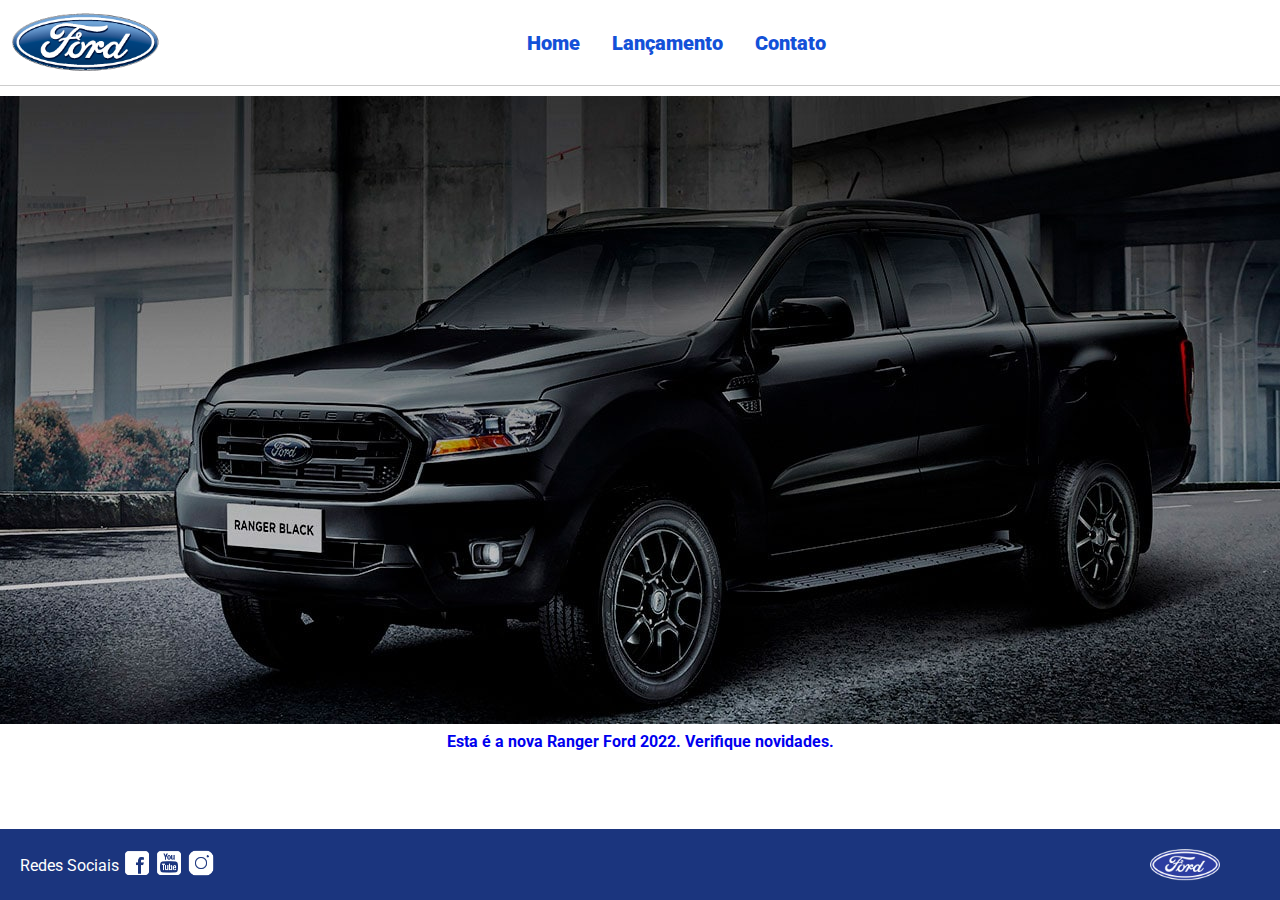
<file: index.html>
<!DOCTYPE html>
<html lang="pt-br">
<head>
    <meta charset="UTF-8">
    <meta http-equiv="X-UA-Compatible" content="IE=edge">
    <meta name="viewport" content="width=device-width, initial-scale=1.0">
    <title>Ford</title>    
    <link href="css/reset.css" rel="stylesheet">
    <link href="css/style.css" rel="stylesheet">
</head>
<body>
    <header>       
        <div>
            <img src="img/logo-ford-256.png" width="150" class="logo" />
        </div>
        <nav>
            <ul>
                <li>
                    <a href="index.html">Home</a>
                </li>
                <li>
                    <a href="lancamento.html">Lançamento</a>
                </li>
                <li>
                    <a href="contato.html">Contato</a>
                </li>
            </ul>
        </nav>

    </header>
    <main>
        <div id="carousel">
        </div>
        <div id="carousel-title">
        </div>
            <script src="js/carousel.js"></script>
        <script>
             //insert each image on carousel
            carouselArr.push(new Carousel("imagem_1.jpg","Esta é a nova Ranger Ford 2022. Verifique novidades.","lancamento.html"));
            carouselArr.push(new Carousel("imagem_2.jpg","Ford a nossa história","#"));
            carouselArr.push(new Carousel("imagem_3.jpg","Nova Ford Bronco Sport 2022","lancamento.html"));
            Carousel.Start(carouselArr);
        </script>
    </main>
    <footer>
        <nav id="social">
            <ul>
                <li><span class="redesociais">Redes Sociais</span></li>
                <li><a href="#" title="Facebook"><img src="img/facebook-50.png"></a></li>
                <li><a href="#" title="YouTube"><img src="img/youtube-squared-50.png"></a></li>
                <li><a href="#" title="Instagram"><img src="img/instagram-logo-50.png"></a></li>
            </ul>
        </nav>
        <div>
           <img src="img/ford-96.png" width="70"  />
        </div>
    </footer>    
</body>
</html>
</file>
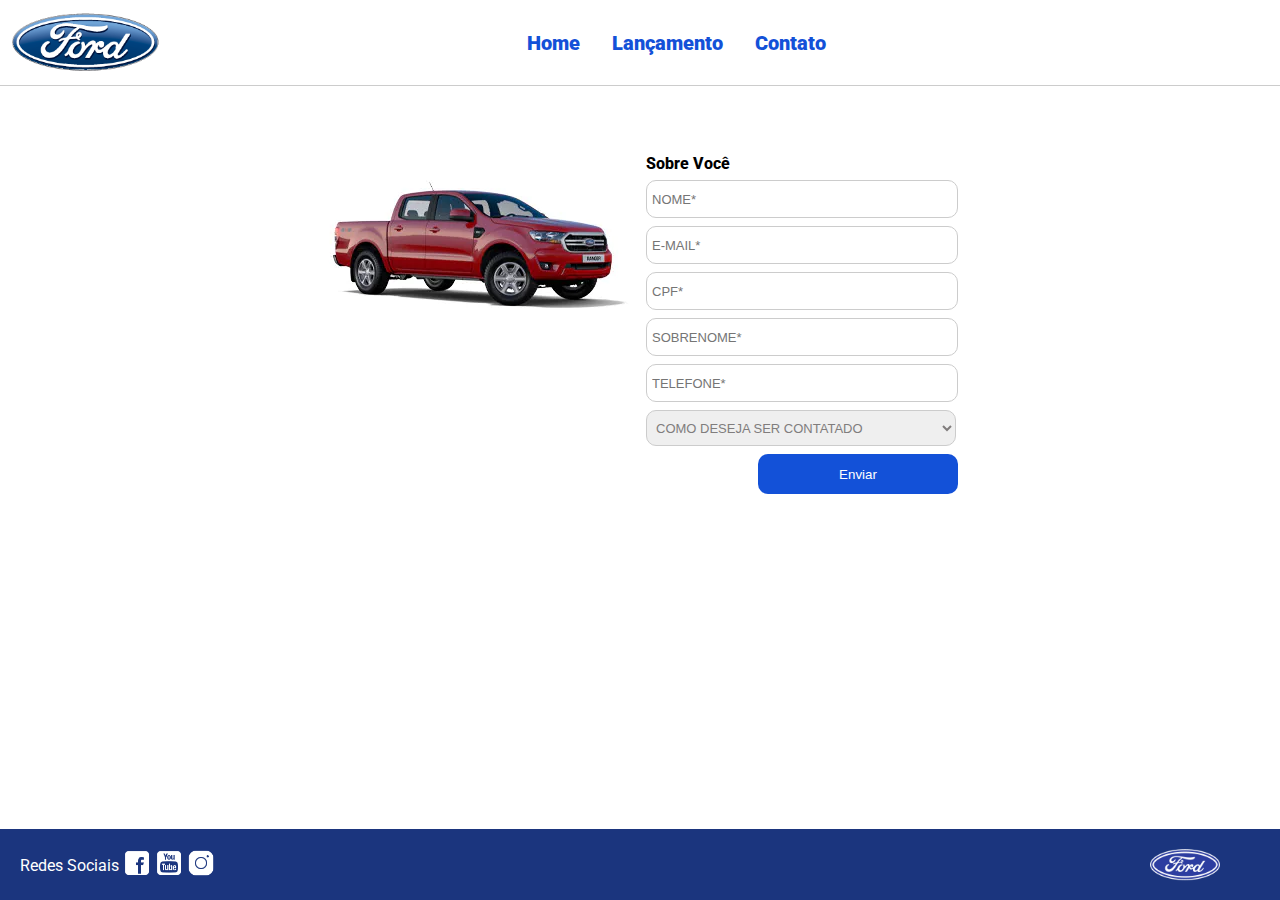
<file: contato.html>
<!DOCTYPE html>
<html lang="pt-br">
<head>
    <meta charset="UTF-8">
    <meta http-equiv="X-UA-Compatible" content="IE=edge">
    <meta name="viewport" content="width=device-width, initial-scale=1.0">
    <title>Ford</title>    
    <link href="css/reset.css" rel="stylesheet">
    <link href="css/style.css" rel="stylesheet">
    <link href="css/form.css" rel="stylesheet">
    <script src="js/form.js"></script>
</head>
<body>
    <header>       
        <div>
            <img src="img/logo-ford-256.png" width="150" class="logo" />
        </div>
        <nav>
            <ul>
                <li>
                    <a href="index.html">Home</a>
                </li>
                <li>
                    <a href="lancamento.html">Lançamento</a>
                </li>
                <li>
                    <a href="contato.html">Contato</a>
                </li>
            </ul>
        </nav>

    </header>
    <main>
        <div class="forms">
            <div>
                <img src="img/xls 2.2 diesel.jpg">
            </div>
            <div>
                <h2 class="titulo">Sobre Você</h2>
                <form onsubmit="Post(event, this);">
                <input type="text" name="nome" placeholder="NOME*" class="fordform" required>
                <input type="text" name="email" placeholder="E-MAIL*" class="fordform" required>
                <input type="text" name="cpf" placeholder="CPF*" class="fordform" required>
                <input type="text" name="sobrenome" placeholder="SOBRENOME*" class="fordform" required>
                <input type="text" name="telefone" placeholder="TELEFONE*" class="fordform" required>
                <select name="contato" class="fordform" required>
                    <option selected>COMO DESEJA SER CONTATADO</option>
                    <option>TELEFONE</option>
                    <option>E-MAIL</option>
                </select>
            <button type="submit">Enviar</button>
            </form>
            </div>
        </div>
    </main>
    <footer>
        <nav id="social">
            <ul>
                <li><span class="redesociais">Redes Sociais</span></li>
                <li><a href="#" title="Facebook"><img src="img/facebook-50.png"></a></li>
                <li><a href="#" title="YouTube"><img src="img/youtube-squared-50.png"></a></li>
                <li><a href="#" title="Instagram"><img src="img/instagram-logo-50.png"></a></li>
            </ul>
        </nav>
        <div>
           <img src="img/ford-96.png" width="70"  />
        </div>
    </footer>    
</body>
</html>
</file>
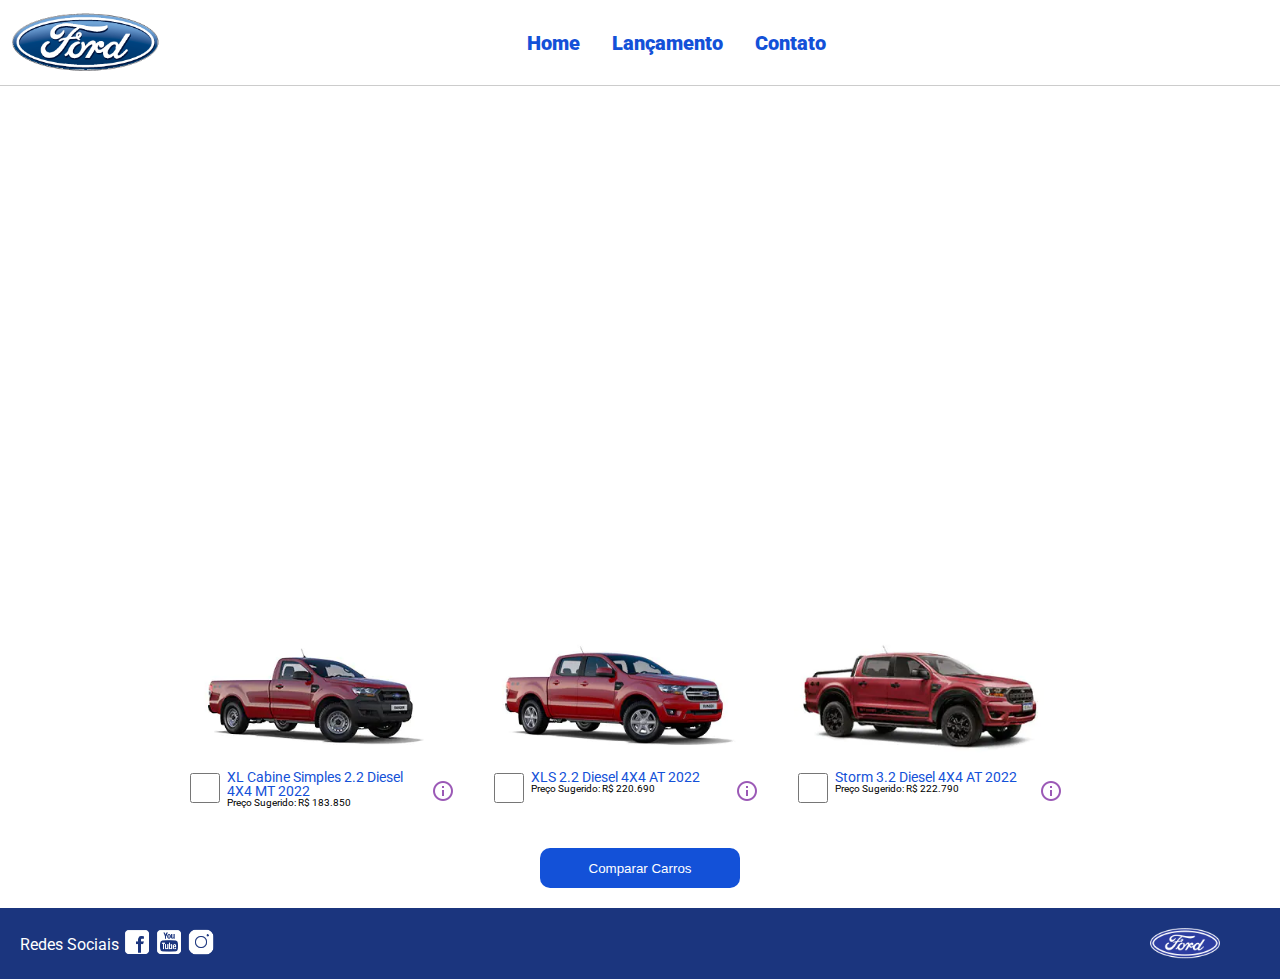
<file: lancamento.html>
<!DOCTYPE html>
<html lang="pt-br">
<head>
    <meta charset="UTF-8">
    <meta http-equiv="X-UA-Compatible" content="IE=edge">
    <meta name="viewport" content="width=device-width, initial-scale=1.0">
    <title>Ford</title>    
    <link href="css/reset.css" rel="stylesheet">
    <link href="css/style.css" rel="stylesheet">
    <link href="css/lancamento.css" rel="stylesheet">
    <script src="js/compare.js"></script>
</head>
<body>
    <header>       
        <div>
            <img src="img/logo-ford-256.png" width="150" class="logo" />
        </div>
        <nav>
            <ul>
                <li>
                    <a href="index.html">Home</a>
                </li>
                <li>
                    <a href="lancamento.html">Lançamento</a>
                </li>
                <li>
                    <a href="contato.html">Contato</a>
                </li>
            </ul>
        </nav>

    </header>
    <main>
        <div>
            <iframe style = "display: block; margin-bottom: 30px; margin-left: auto; margin-right: auto; width: 100%;
            height: 500px;" src="https://www.youtube-nocookie.com/embed/vQsryuNmsL0?controls=0&autoplay=1&modestbranding=0&loop=1&mute=1&rel=0&hd=1" title="YouTube video player" frameborder="0" allow="accelerometer; autoplay; clipboard-write; encrypted-media; gyroscope; picture-in-picture" allowfullscreen></iframe>
        </div>
        <div>
            <ul class="modelcars">
                <li> 
                    <img src="img/XL Cabine.jpg" class="photocar">
                    <div class="infocar">
                        <div>
                            <input type="checkbox" value="car1" class="checkbox" onchange="SetCarToCompare(this, new Car('XL Cabine Simples 2.2 Diesel 4X4 MT 2022', 183850, 511, 1821, 232, 1234, 2.2, 160, 1420, 'Aço Estampado 16', 'img/XL Cabine.jpg'));">
                        </div>
                        <div class="info">
                            <span class="textmodel">XL Cabine Simples 2.2 Diesel 4X4 MT 2022</span>
                            <span class="textprice">Preço Sugerido: R$ 183.850</span>
                        </div>
                        <div>
                            <img src="img/info.png">
                        </div>
                    </div>
                </li>
                <li>
                    <img src="img/xls 2.2 diesel.jpg" class="photocar">
                    <div class="infocar">
                        <div>
                            <input type="checkbox" value="car1" class="checkbox" onchange="SetCarToCompare(this, new Car('XLS 2.2 Diesel 4X4 AT 2022', 220690, 511, 1821, 232, 1076, 2.2, 160, 1180, 'Aço Estampado 16', 'img/xls 2.2 diesel.jpg'));">
                        </div>
                        <div class="info">
                            <span class="textmodel">XLS 2.2 Diesel 4X4 AT 2022</span>
                            <span class="textprice">Preço Sugerido: R$ 220.690</span>
                        </div>
                        <div>
                            <img src="img/info.png">
                        </div>
                    </div>
                </li>
                <li>
                    <img src="img/storm.jpg" class="photocar">
                    <div class="infocar">
                        <div>
                            <input type="checkbox" value="car1" class="checkbox" onchange="SetCarToCompare(this, new Car('Storm 3.2 Diesel 4X4 AT 2022', 222790, 511, 1821, 232, 1040, 3.2, 200, 1180, 'Liga Leve 17', 'img/storm.jpg'));">
                        </div>
                        <div class="info">
                            <span class="textmodel">Storm 3.2 Diesel 4X4 AT 2022</span>
                            <span class="textprice">Preço Sugerido: R$ 222.790</span>
                        </div>
                        <div>
                            <img src="img/info.png">
                        </div>
                    </div>
                </li>
            </ul>
        </div>
        <div style="text-align: center;padding-bottom: 20px;">
            <button type="button" style="height: 40px; width: 200px;" onclick="ShowCompare()">Comparar Carros</button>
        </div> 
    </main>
    <footer>
        <nav id="social">
            <ul>
                <li><span class="redesociais">Redes Sociais</span></li>
                <li><a href="#" title="Facebook"><img src="img/facebook-50.png"></a></li>
                <li><a href="#" title="YouTube"><img src="img/youtube-squared-50.png"></a></li>
                <li><a href="#" title="Instagram"><img src="img/instagram-logo-50.png"></a></li>
            </ul>
        </nav>
        <div>
           <img src="img/ford-96.png" width="70"  />
        </div>
    </footer> 
    <div id="compare">
        <table>
            <tbody>
            <tr >
            <td>&nbsp;</td>
            <td id="compare_image_0"></td>
            <td id="compare_image_1"></td>
            </tr>
            <tr >
            <td>Modelo</td>
            <td id="compare_modelo_0"></td>
            <td id="compare_modelo_1"></td>
            </tr>
            <tr >
            <td>Altura da ca&ccedil;amba (mm)</td>
            <td id="compare_alturacacamba_0"></td>
            <td id="compare_alturacacamba_1"></td>
            </tr>
            <tr >
            <td >Altura do ve&iacute;culo (mm)</td>
            <td id="compare_alturaveiculo_0"></td>
            <td id="compare_alturaveiculo_1"></td>
            </tr>
            <tr>
            <td>Altura livre do solo (mm)</td>
            <td id="compare_alturasolo_0"></td>
            <td id="compare_alturasolo_1"></td>
            </tr>
            <tr >
            <td >Capacidade de carga (Kg)</td>
            <td id="compare_capacidadecarga_0"></td>
            <td id="compare_capacidadecarga_1"></td>
            </tr>
            <tr >
            <td >Motor</td>
            <td id="compare_motor_0"></td>
            <td id="compare_motor_1"></td>
            </tr>
            <tr >
            <td >Pot&ecirc;ncia (cv)</td>
            <td id="compare_potencia_0"></td>
            <td id="compare_potencia_1"></td>
            </tr>
            <tr >
            <td >Volume de ca&ccedil;amba (L)</td>
            <td id="compare_volumecacamba_0"></td>
            <td id="compare_volumecacamba_1"></td>
            </tr>
            <tr >
            <td >Roda</td>
            <td id="compare_roda_0"></td>
            <td id="compare_roda_1"></td>
            </tr>
            <tr >
            <td >Pre&ccedil;o</td>
            <td id="compare_preco_0"></td>
            <td id="compare_preco_1"></td>
            </tr>
            </tbody>
            
        </table>
        <div style="text-align: center;padding-bottom: 20px;">
            <button type="button" style="height: 40px; width: 200px;" onclick="HideCompare()">Fechar</button>
        </div> 
    </div>   
</body>
</html>
</file>
<file: css/style.css>
@import url('https://fonts.googleapis.com/css2?family=Roboto:wght@300&display=swap');

body {
    background: #FFFFFF;
    height: 100%;
    font-family: 'Roboto', sans-serif;
}

html {
    height: 100%;
}

div#carousel {
    height: auto;
    width: 100%;
     max-height: 628px;
    -webkit-transition: all .3s ease-in-out;
    -moz-transition: all .3s ease-in-out;
    transition: all .3s ease-in-out;
    display: flex;
    justify-content: center;
}

div#carousel-title a {
    text-decoration: none;
}

div#carousel-title  {
    display: block;
    text-align: center;
    margin-top: 10px;
    margin-bottom: 10px;
    font-weight: bold;
}

header ul {
    text-align: center;
    margin-left: auto;
    margin-right: auto;
    display: block;
}

ul {
	display: inline-block;
}

header {
    background: #FFFFFF;
    border-bottom: 1px solid #ccc;
    margin-bottom: 10px;
    padding: 10px;
}

header div {
    display: inline;
    vertical-align: middle;
}

header nav {
    display: inline-block;
    vertical-align: middle;
    width: 80vw;
}

header nav a {
    color: #1351d8;
    font-size: 20px;
    text-decoration: none;
    font-weight: 900;
    margin-left: 14px;
    margin-right: 14px;
}

header nav a:hover {
    color: #1b357e;
    text-decoration: none;
    font-weight: 900;
}

nav li {
    display: inline;
    list-style: none;
}

main {
    min-height: calc(100% - 167px);
}

nav#social {
    display: inline;
    width: 80%;
}

nav#social ul img {
    width: 28px;
}

span.redesociais {
    color: #ffffff;
    vertical-align: super;
}

footer {
    background: #1B357E;
    padding: 20px;
}

footer div {
    display: inline;
    float: right;
    margin-right: 40px;
}

button:hover {
    background: #1b357e;
}
button {
    background: #1351d8;
    color: #fff;
    border: 0px;
    border-radius: 10px;
    cursor: pointer;
}
</file>
<file: css/form.css>
.fordform {
    display: block;
    width: 300px;
    border: 1px solid #cccccc;
    border-radius: 10px;
    height: 26px;
    margin: 8px;
    font-size: 13px;
    padding: 5px;
}

select.fordform {
    width: 310px;
    height: 36px;
    color: #807d7d;
}

input:focus-visible {
    outline: none;
}

select:focus-visible {
    outline: none;
}

main div {
    display: inline-block;
    vertical-align: top;
    text-align: left;
    padding-top: 30px;
    padding-bottom: 30px;
}

.forms {
    display: block;
    text-align: center;
}

h2 {
    text-align: left;
    font-weight: 800;
}


button {
    width: 200px;
    height: 40px;
    margin-right: 8px;
    float: right;
}

.titulo {
    margin-left: 8px;
}
</file>
<file: css/lancamento.css>
ul.modelcars {
    display: block;
    text-align: center;
    margin-bottom: 40px;
}

ul.modelcars li {
    display: inline-block;
    text-align: left;
    width: 300px;
    vertical-align: top;
}

img.photocar {
    display: block;
    width: 250px;
}

.checkbox {
    width: 30px;
    height: 30px;
    border: 1px solid #1b357e;
    cursor: pointer;
}

.infocar div {
    display: inline-block;
}

.info {
    width: 200px;
    vertical-align: top;
}

.textmodel {
    display: block;
    text-align: left;
    font-size: 14px;
    color: #1351d8;
    
}
.textprice {
    display: block;
    text-align: left;
    font-size: 10px;
}

table {
    border-collapse: collapse;
    width: 80%;
    margin-left: auto;
    margin-right: auto;
    margin-top: 2vh;
    margin-bottom: 10px;
  }
  
  th, td {
    text-align: left;
    padding: 8px;
  }

  td:nth-child(1) {  
    font-weight: 700;
    width: 40%;
  }

  tr:nth-child(even) {background-color: #f2f2f2;}

div#compare {
    position: absolute;
    display: none;
    width: 50vw;
    max-width: 800px;
    min-width: 400px;
    height: 80vh;
    max-height: 700px;
    min-height: 350px;
    background: #fff;
    top: calc(100vh - 80%);
    left: 25vw;
    border-radius: 10px;
    padding: 10px;
    -webkit-box-shadow: 1px 1px 6px 0px rgb(0 0 0 / 34%);
    box-shadow: 1px 1px 6px 0px rgb(0 0 0 / 34%);
}
</file>
